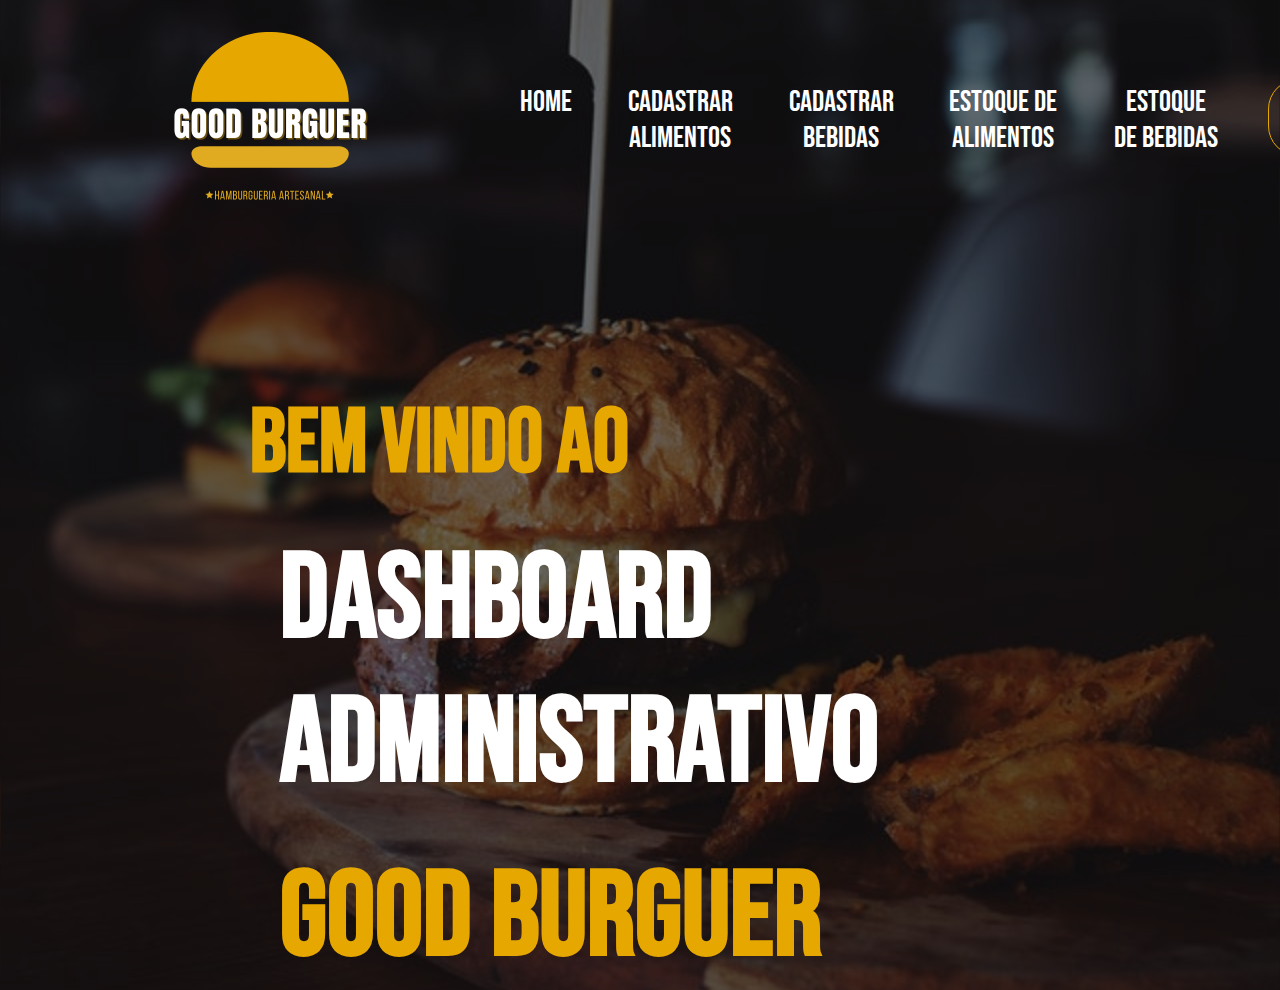
<file: Adm/index.html>
<!DOCTYPE html>
<html lang="pt-br">
<head>
  <meta charset="UTF-8">
  <meta http-equiv="X-UA-Compatible" content="IE=edge">
  <meta name="viewport" content="width=device-width, initial-scale=1.0">
  <title>Good Burguer</title>
  <link rel="stylesheet" href="style.css">
  <link rel="shortcut icon" href="/GoodBurguer 1.0/img/6.png" type="image/x-icon">
</head>
<body>
    <header>
        <div class="logo">
            <img src="img/4.png" alt="GoodBurguer" id="logo">
        </div> <!--logo-->
        <div class="cabeçalho-link">
            <li>
                <a href="#home">Home</a>
            </li>
            <li>               
                <a href="Acadastro.html">Cadastrar Alimentos</a>
            </li>
            <li>               
                <a href="Bcadastro.html">Cadastrar Bebidas</a>
            </li>
            <li>
                <a href="Aestoque.html">Estoque de Alimentos</a>
            </li>
            <li>               
                <a href="Bestoque.html">Estoque de Bebidas</a>
            </li>
            <button>Sair</button>



        </div><!--cabeçalho-->
    </header>

    <div class="">
        
        <div class="container-text">
            <div class="text">
                <h3>Bem vindo ao</h3>
                <h1>Dashboard Administrativo</h1>
                <h1><span>GOOD BURGUER</span></h1>
            </div>
        </div>
    </div>
</file>
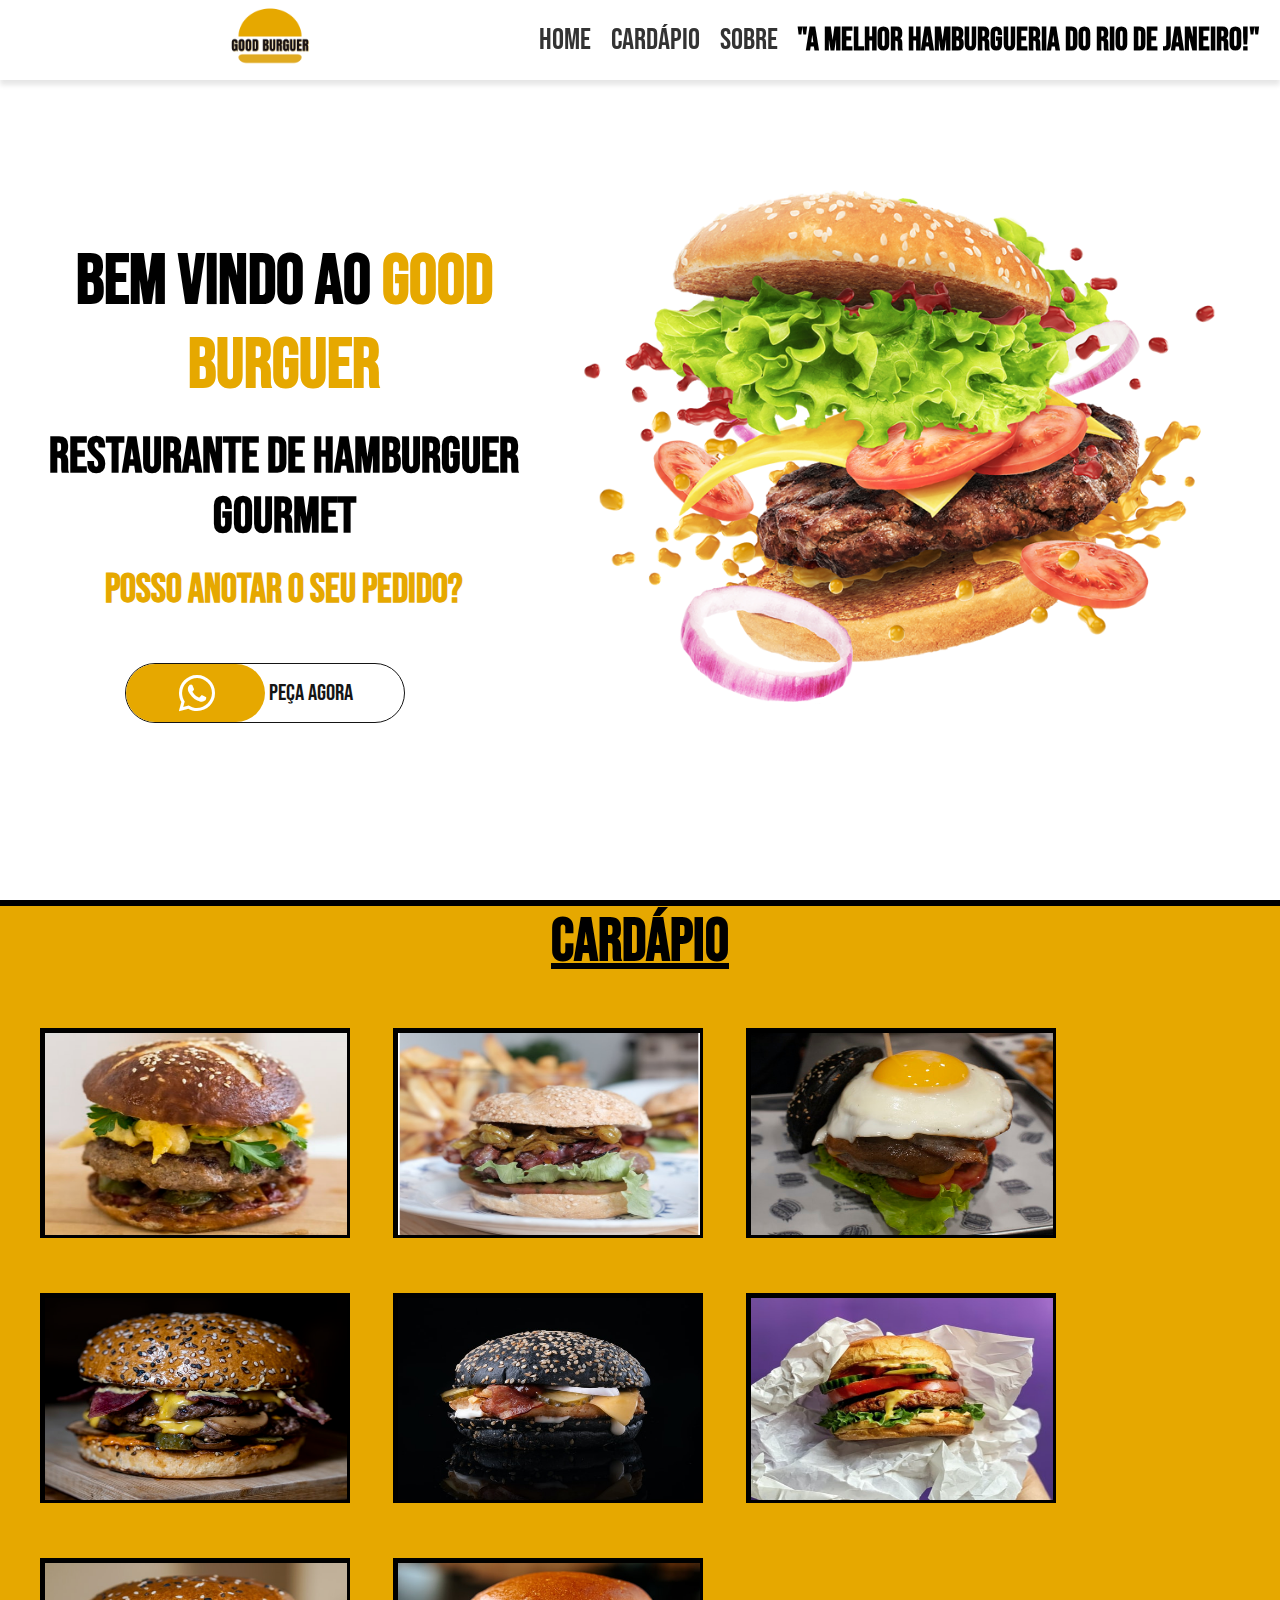
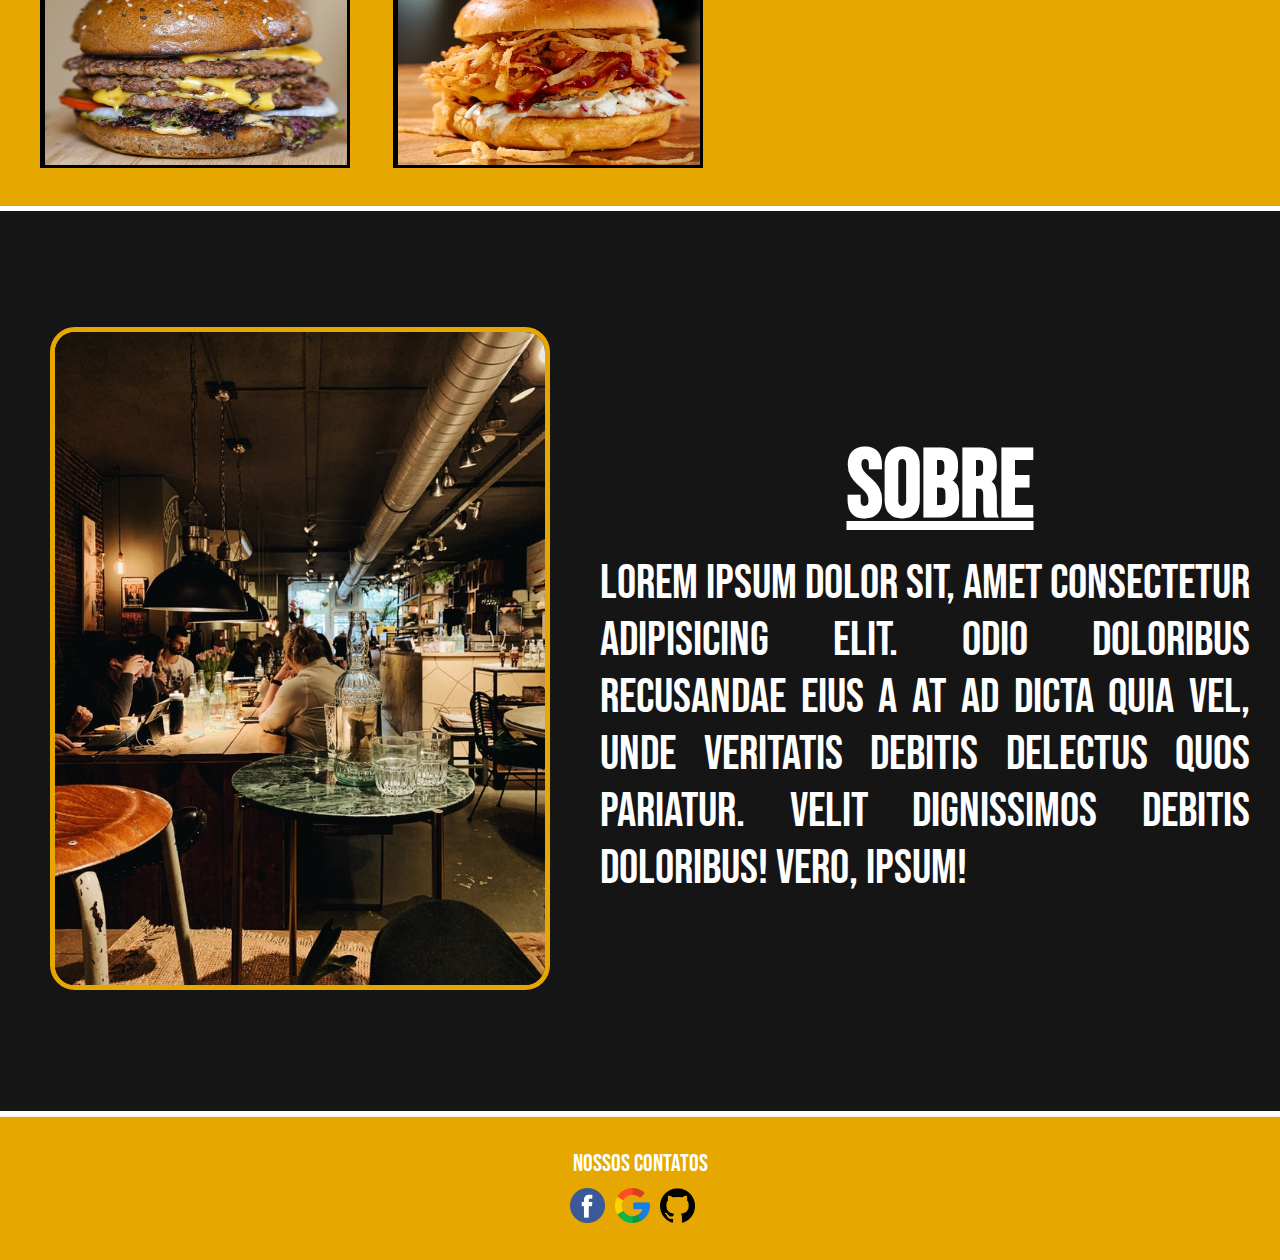
<file: GoodBurguer 1.0/index.html>
<!DOCTYPE html>
<html lang="pt-br">

<head>
    <meta charset="UTF-8">
    <meta http-equiv="X-UA-Compatible" content="IE=edge">
    <meta name="viewport" content="width=device-width, initial-scale=1.0">
    <title>Good Burguer</title>
    <link rel="stylesheet" href="style.css">
    <link rel="shortcut icon" href="img/6.png" type="image/x-icon">
    <link href='https://unpkg.com/boxicons@2.1.4/css/boxicons.min.css' rel='stylesheet'>
</head>

<body>
    <header>
        <nav class="navbar">
            <div class="logo">
                <img src="img/6.png" alt="GoodBurguer" id="logo">
            </div>
            <ul class="nav-links">
                <li>
                    <a href="#home">Home</a>
                </li>
                <li>
                    <a href="#cardapio">Cardápio</a>
                </li>
                <li>
                    <a href="#sobre">Sobre</a>
                </li>
            </ul>
            <h1> "A melhor hamburgueria do Rio de Janeiro!"</h1>
        </nav>

    </header>

    <section id="home">
        <div class="container">
            <div class="container-text">
                <div class="text">
                    <div class="cabeçalho-link">
                        <div class="row">
                            <div class="col-sm-3">
                                <h3>Bem vindo ao <span>GOOD BURGUER</span> </h3><br>
                                <h2>Restaurante de Hamburguer Gourmet</h2><br>
                                <h1><span>Posso anotar o seu pedido?</span></h1><br>
                                <a href="#" class="btn btn-container"><i class='bx bxl-whatsapp'></i>Peça agora</a>
                            </div>
                        </div>
                    </div>
                </div>
            </div>
            <div class="container-image">
                <img src="img/main_img.png" alt="">
            </div>
        </div>
    </section>

    <div class="one"></div>


    <p class="p-2"></p>
    <p class="p-2"></p>

    <div class="one"></div>

    <p class="p-2"></p>
    <p class="p-2"></p>

    <section class="cardapio" id="cardapio">
        <h1 style="text-align: center; font-size: 60px; text-decoration: underline;">CARDÁPIO</h1>

        <div class="col">
            <div class="flip-card">
                <div class="flip-card-inner">
                    <div class="flip-card-front">
                        <img src="img/fotos/unsplash1.png" alt="produto1" style="width:302px;height:202px;">
                    </div>
                    <div class="flip-card-back">
                        <h1>Picanha Burger</h1>
                        <p>Pão tipo Brioche + Queijo Cheddar + Carne de Picanha + Bacon Defumado + Molho Especial +
                            Coentro</p>
                        <h2>R$39,90</h2>

                    </div>
                </div>
            </div>
        </div>

        <div class="col">
            <div class="flip-card">
                <div class="flip-card-inner">
                    <div class="flip-card-front">
                        <img src="img/fotos/unsplash2.png" alt="produto2" style="width:302px;height:202px;">
                    </div>
                    <div class="flip-card-back">
                        <h1>Picanha Burger</h1>
                        <p>Pão tipo Brioche + Queijo Cheddar + Carne de Picanha + Bacon Defumado + Molho Especial +
                            Coentro</p>
                        <h2>R$39,90</h2>

                    </div>
                </div>
            </div>
        </div>

        <div class="col">
            <div class="flip-card">
                <div class="flip-card-inner">
                    <div class="flip-card-front">
                        <img src="img/fotos/unsplash3.png" alt="produto3" style="width:302px;height:202px;">
                    </div>
                    <div class="flip-card-back">
                        <h1>Picanha Burger</h1>
                        <p>Pão tipo Brioche + Queijo Cheddar + Carne de Picanha + Bacon Defumado + Molho Especial +
                            Coentro</p>
                        <h2>R$39,90</h2>

                    </div>
                </div>
            </div>
        </div>

        <div class="col">
            <div class="flip-card">
                <div class="flip-card-inner">
                    <div class="flip-card-front">
                        <img src="img/fotos/unsplash4.png" alt="produto4" style="width:302px;height:202px;">
                    </div>
                    <div class="flip-card-back">
                        <h1>Picanha Burger</h1>
                        <p>Pão tipo Brioche + Queijo Cheddar + Carne de Picanha + Bacon Defumado + Molho Especial +
                            Coentro</p>
                        <h2>R$39,90</h2>

                    </div>
                </div>
            </div>
        </div>

        <div class="col">
            <div class="flip-card">
                <div class="flip-card-inner">
                    <div class="flip-card-front">
                        <img src="img/fotos/unsplash5.png" alt="produto5" style="width:302px;height:202px;">
                    </div>
                    <div class="flip-card-back">
                        <h1>Picanha Burger</h1>
                        <p>Pão tipo Brioche + Queijo Cheddar + Carne de Picanha + Bacon Defumado + Molho Especial +
                            Coentro</p>
                        <h2>R$39,90</h2>

                    </div>
                </div>
            </div>
        </div>

        <div class="col">
            <div class="flip-card">
                <div class="flip-card-inner">
                    <div class="flip-card-front">
                        <img src="img/fotos/unsplash6.png" alt="produto6" style="width:302px;height:202px;">
                    </div>
                    <div class="flip-card-back">
                        <h1>Picanha Burger</h1>
                        <p>Pão tipo Brioche + Queijo Cheddar + Carne de Picanha + Bacon Defumado + Molho Especial +
                            Coentro</p>
                        <h2>R$39,90</h2>

                    </div>
                </div>
            </div>
        </div>

        <div class="col">
            <div class="flip-card">
                <div class="flip-card-inner">
                    <div class="flip-card-front">
                        <img src="img/fotos/unsplash7.png" alt="produto7" style="width:302px;height:202px;">
                    </div>
                    <div class="flip-card-back">
                        <h1>Picanha Burger</h1>
                        <p>Pão tipo Brioche + Queijo Cheddar + Carne de Picanha + Bacon Defumado + Molho Especial +
                            Coentro</p>
                        <h2>R$39,90</h2>

                    </div>
                </div>
            </div>
        </div>

        <div class="col">
            <div class="flip-card">
                <div class="flip-card-inner">
                    <div class="flip-card-front">
                        <img src="img/fotos/unsplash8.png" alt="produto8" style="width:302px;height:202px;">
                    </div>
                    <div class="flip-card-back">
                        <h1>Picanha Burger</h1>
                        <p>Pão tipo Brioche + Queijo Cheddar + Carne de Picanha + Bacon Defumado + Molho Especial +
                            Coentro</p>
                        <h2>R$39,90</h2>

                    </div>
                </div>
            </div>
        </div>




    </section>

    <p class="p-2"></p>
    <p class="p-2"></p>

    <div class="one1"></div>

    <section id="sobre">
        <div class="sobre">
            <div class="img-sobre">
                <img src="img/fotos/gallery7.jpg" alt="" id="img-sobre">
            </div>
            <div class="txt-sobre">
                <h1>Sobre</h1>
                <p>Lorem ipsum dolor sit, amet consectetur adipisicing elit. Odio doloribus recusandae eius a at ad
                    dicta quia vel, unde veritatis debitis delectus quos pariatur. Velit dignissimos debitis doloribus!
                    Vero, ipsum!</p>
            </div>
        </div>
    </section>



    <p class="p-2"></p>
    <p class="p-2"></p>

    <div class="one1"></div>

    <footer class="rodape">
        <p class="txt-rodape"> nossos contatos </p>
        <div id="social_media">
            <!-- FACEBOOK -->
            <a href="#">
                <img class="fb" src="img/facebook.png" alt="">
            </a>
            <!-- GOOGLE -->
            <a href="#">
                <img class="google" src="img/google.png" alt="Google logo">
            </a>
            <!-- GITHUB -->
            <a href="#">
                <img class="git" src="img/github.png" alt="">
            </a>
        </div>
    </footer>



</body>

</html>
</file>
<file: Adm/style.css>
@import url('https://fonts.googleapis.com/css2?family=Anton&family=Bebas+Neue&display=swap');
:root{
    --primeira-cor: #E6A800;
    --segunda-cor:#151515;
    --terceira-cor:#fff;
}

*{
    margin: 0;
    padding: 0;
    box-sizing: border-box;
    text-decoration: none;
    list-style: none;
    font-family: 'Anton', sans-serif;
    font-family: 'Bebas Neue', cursive;
}

body{
    overflow: hidden;
    background: linear-gradient(rgba(0, 0, 0, 0.5), rgba(0, 0, 0, 0.5)),url(img/gallery2.jpg);
    background-size: cover;
    background-position: center;
    width: 100%;
    height: 100vh;}
    

    /*--CABEÇALHO--*/
header{
    margin: 20px;
    display: flex;
    justify-content: space-around;
    max-width: 100%;
    align-items: center;
    text-align: center;
    max-height: 200px;
}

.cabeçalho-link{
    display: flex;
    gap: 3rem;
    font-weight: 400;
    cursor: pointer;
}

.cabeçalho-link a{
    color: var(--terceira-cor);
    font-size: 30px;
    
}
.cabeçalho-link a:hover{
    color: var(--primeira-cor);
    transition: 0.3s all;
    
}

#logo{
    scale: 50%;
}

button{
    color: var(--primeira-cor);
    font-size: 25px;
    background: transparent;
    border: solid 1px;
    border-radius: 30px;
    width: 150px;
    margin-top: -5px;
}
button:hover{
    color: var(--segunda-cor);
    background-color: var(--primeira-cor);
    transition: 0.5s;
}
    /*--FIM CABEÇALHO--*/

    /*--HOME--*/
.container-text{
    padding: 150px 0 0 250px;
}
.text h3{
    color: var(--primeira-cor);
    font-size: 90px;
}
.text h1{
    color: var(--terceira-cor);
    font-size: 120px;
}
.text span{
    color: var(--primeira-cor);
}
    /*--FIM HOME--*/



    /*--ESTOQUE--*/
    h1{
	color: var(--primeira-cor);
    font-size: 80px;
    margin: 30px;
}

.main{
    align-items: center;
    text-align: center;
    justify-content: center;
    background: transparent;
    backdrop-filter: blur(10px);
}

.Botao1{
	text-decoration: none;
	padding:5px 10px 5px 10px;
	font-size:25px;
	font-weight: 700;
	border-radius: 5px;
	border: 0;
	cursor: pointer;
    color: var(--primeira-cor);
    background: transparent;
    border: solid 1px;
    margin: 5px;

}.Botao1:hover{
    color: var(--terceira-cor);
    background-color: var(--primeira-cor);
    transition: 0.5s;

}
.Botao2{
	background-color: #d51213;
	text-decoration: none;
	padding:5px 10px 5px 10px;
	color: #fff;
	font-size:25px;
	font-weight: 700;
	border-radius: 5px;
	border: 0;
	cursor: pointer;
    border: solid 1px;
    margin: 5px;
	
}
.Botao3{
	padding:5px 10px 5px 10px;
	font-size:35px;
	border-radius: 5px;
	border: 0;
	cursor: pointer;
    color: var(--terceira-cor);
    background: var(--primeira-cor);
    border: solid 1px;
    margin: 5px;

}


.Caixa1{
	width: 320px;
	padding: 5px;
	margin-bottom: 10px;
	border: 1px solid #66bbff;
	border-radius: 5px
}

.Caixa2{
	padding: 5px;
	margin-bottom: 10px;
	border: 1px solid #ff0000;
}

#tabela{
    align-items: center;
    justify-content: center;
	margin-top: 30px;
    border: 1px solid var(--primeira-cor);
    border-radius: 20px ;
    margin: 40px;
    margin-left: 20%;
    
}

#tabela th {
	border: 0px solid #ddd;
    border-collapse: collapse;
    border-radius: 20px 20px 0 0;
	padding: 10px;
	text-align: center;
	background-color: var(--primeira-cor);
	color: #fff;
    font-size: 45px;
    letter-spacing: 2px;
    
}

#tabela td{
	border: 0px solid #ddd;
    border-collapse: collapse;
    border-radius: 0 0 20px 20px;
	padding: 10px;
    background-color: var(--terceira-cor);
    font-size: 10px;
    letter-spacing: 2px;

}
    /*--FIM ESTOQUE--*/
</file>
<file: GoodBurguer 1.0/style.css>
@import url('https://fonts.googleapis.com/css2?family=Anton&family=Bebas+Neue&display=swap');

:root {
    --primeira-cor: #E6A800;
    --segunda-cor: #fff;
    --terceira-cor: #151515;
}

* {
    margin: 0;
    padding: 0;
    box-sizing: border-box;
    text-decoration: none;
    list-style: none;
    font-family: 'Anton', sans-serif;
    font-family: 'Bebas Neue', cursive;
}

html {
    scroll-behavior: smooth;
}

body {
    width: 100%;
    background-color: var(--segunda-cor);
}

.one1 {
    width: 100%;
    height: 5px;
    background: white;
}

.one {
    width: 100%;
    height: 3px;
    background: #000000;
}

section {
    width: 100%;
    height: 100vh;
}

/*INICIO CABEÇALHO*/
header {
    max-width: 100;
    display: flex;
    justify-content: space-around;
    align-items: center;
    text-align: center;
    padding-top: 20px;
    max-height: 120px;
    position: fixed;
    background-color: var(--segunda-cor);
    z-index: 10;
}

.navbar li a {
    position: relative;
}

.navbar li a::before {
    content: '';
    position: absolute;
    width: 100%;
    height: 2px;
    bottom: 0;
    left: 0;
    background-color: #000;
    visibility: hidden;
    transform: scaleX(0);
    transition: all 0.3s ease-in-out 0s;
}



.navbar li:hover a {
    color: #E6A800;
}

.navbar li a:hover::before {
    visibility: visible;
    transform: scaleX(1);
}

.cabeçalho-link {
    display: flex;
    gap: 3rem;
    font-weight: 400;
    cursor: pointer;
    padding-left: 500px;

}

.cabeçalho-link a {
    color: var(--terceira-cor);
    font-size: 23px;

}

.cabeçalho-link a:hover {
    color: var(--primeira-cor);
    transition: 0.3s all;

}

#logo {
    scale: 20%;
    padding-top: 50px;
}

button {
    color: var(--primeira-cor);
    font-size: 25px;
    background: transparent;
    border: solid 1px;
    border-radius: 30px;
    width: 150px;
    margin-top: -5px;
}

button:hover {
    color: var(--segunda-cor);
    background-color: var(--primeira-cor);
    transition: 0.5s;
}



/*FIM CABEÇALHO*/

/*INICIO HOME*/
.container {
    display: flex;
    align-items: center;
    justify-content: space-around;
    position: relative;
    padding-top: 120px;

}

.container-text {
    padding: 0 0 0 40px;
}

.text h3 {
    color: black;
    font-size: 70px;
}

.text h2 {
    color: black;
    font-size: 50px
}

.text h1 {
    color: black;
    font-size: 5px;

}

.text span {
    color: var(--primeira-cor);
}

.container-image {
    scale: 85%;
}

.btn {
    width: 240px;
    display: flex;
    align-items: center;
    justify-content: center;
    text-align: center;
    background-color: transparent;
    color: var(--terceira-cor);
    border: 1px solid var(--terceira-cor);
    border-radius: 50px;
    font-size: 35px;
    text-transform: uppercase;
    line-height: 35px;
    padding: 10px 20px;
    outline: none;
    cursor: pointer;
    transition: all 400ms ease;
    margin-top: 10px;
    margin-left: 85px;
}


.btn:hover {
    background-color: var(--primeira-cor);
    color: var(--segunda-cor);
    border: 1px solid var(--segunda-cor);

}

.btn-container {
    width: 280px;
    background-color: transparent;
    color: var(--terceira-cor);
    padding: 5px 5px 5px 0;
    transition: all 400ms ease;
    position: relative;
    align-items: center;
    color: #fff;

}

.btn-container::before {
    content: "";
    position: absolute;
    top: 0;
    left: 0;
    width: 50%;
    height: 100%;
    background-color: #E6A800;
    border: 0px solid var(--primeira-cor);
    border-radius: 50px;
    transition: all 400ms ease-in-out;

}

.btn-container i {
    margin-right: 3rem;
    color: var(--segunda-cor);
    font-size: 3rem;
    z-index: 10;

}

.btn-container:hover::before {
    width: 100%;
    z-index: -1;

}

.btn-container:hover {
    color: var(--segunda-cor);
    z-index: 10;

}

/*FIM HOME*/

/*CARDÁPIO*/
.cardapio {
    background-color: #E6A800;
    max-height: 100vh;
    align-items: flex-end;

}

.col {
    display: inline-block;
    margin-left: 40px;
    margin-top: 50px;

}

.flip-card-back p {
    text-align: center;
    font-size: 20px;
    padding-top: 10px;

}

.flip-card-back h1 {
    text-align: center;
    font-size: 40px;
    padding-top: 10px;
    text-decoration: underline;
}

/* The flip card container - set the width and height to whatever you want. We have added the border property to demonstrate that the flip itself goes out of the box on hover (remove perspective if you don't want the 3D effect */
.flip-card {
    background-color: transparent;
    width: 310px;
    height: 210px;
    border: 5px;
    border-style: solid;
    border-color: #000000;
    perspective: 1000px;
    /* Remove this if you don't want the 3D effect */
}

/* This container is needed to position the front and back side */
.flip-card-inner {
    position: relative;
    width: 100%;
    height: 100%;
    text-align: center;
    transition: transform 0.8s;
    transform-style: preserve-3d;
}

/* Do an horizontal flip when you move the mouse over the flip box container */
.flip-card:hover .flip-card-inner {
    transform: rotateY(180deg);
}

/* Position the front and back side */
.flip-card-front,
.flip-card-back {
    position: absolute;
    width: 100%;
    height: 100%;
    -webkit-backface-visibility: hidden;
    /* Safari */
    backface-visibility: hidden;
}

/* Style the front side (fallback if image is missing) */
.flip-card-front {
    background-color: #bbb;
    color: black;
}

/* Style the back side */
.flip-card-back {
    background-color: black;
    color: white;
    transform: rotateY(180deg);
}


/*FIM CARDÁPIO*/


/*SOBRE*/
.sobre {
    width: 100%;
    height: 100vh;
    display: flex;
    align-items: center;
    text-align: center;
    background-color: var(--terceira-cor);
}

#img-sobre {
    width: 500px;
    max-height: 80vh;
    position: relative;
    border-style: solid;
    border-color: #E6A800;
    border-width: 5px;
    border-radius: 25px 25px 25px 25px;
    margin: 50px;

}

.txt-sobre h1 {
    color: var(--segunda-cor);
    font-size: 6rem;
    padding-bottom: 10px;
    padding-top: 5px;
    text-decoration: underline;
    justify-content: space-around;

}

.txt-sobre p {
    color: var(--segunda-cor);
    font-size: 3rem;
    text-align: justify;
    padding-right: 30px;


}

/*FIM SOBRE*/

/* Social Media */
#social_media {
    display: flex;
    justify-content: center;
    margin-right: 5px;

}

.fb {
    width: 35px;
    height: 35px;
    margin-right: 10px;
    position: relative;
    text-align: center;
    vertical-align: middle;


}

.google {
    width: 35px;
    height: 35px;
    margin-right: 10px;
    position: relative;
}

.git {
    width: 35px;
    height: 35px;
    margin-right: 10px;
    position: relative;
}

#social_media img:hover {
    transform: scale(1.2);
}

.rodape {
    position: absolute;
    bottom: 0%;
    width: 100%;
    padding: 32px;
    border-top: 0.4px solid #fff2e7;
    background-color: #E6A800;
    position: relative;

}

.txt-rodape {
    text-align: center;
    font-size: 1.5rem;
    padding-bottom: 10px;
    color: #fff;
}


::-webkit-scrollbar {
    width: 13px;
}

::-webkit-scrollbar-track {
    border-radius: 15px;
    box-shadow: inset 0 0 5px rgba(0, 0, 0, 0.5);
}

::-webkit-scrollbar-thumb {
    background: var(--primeira-cor);
    border-radius: 15px;
}



.navbar {
    position: fixed;
    top: 0;
    left: 0;
    right: 0;
    z-index: 9999;
    background-color: #fff;
    padding: 20px;
    display: flex;
    justify-content: space-between;
    align-items: center;
    box-shadow: 0px 5px 5px rgba(0, 0, 0, 0.1);
    height: 5rem;
}

.navbar ul {
    display: flex;
    justify-content: center;
    align-items: center;
}

.navbar ul li {
    margin-right: 20px;
}

.navbar ul li:last-child {
    margin-right: 0;
}

.navbar a {
    color: #333;
    font-weight: 500;
    text-transform: uppercase;
    font-size: 30px;
    text-decoration: none;
}

.navbar button {
    background-color: #E6A800;
    color: #fff;
    border: none;
    padding: 10px 20px;
    border-radius: 5px;
    cursor: pointer;
}

.cabeçalho-link {
    background-color: #fff;
    color: #E6A800;
    text-align: center;
    padding: 50px 0;
    margin-top: 70px;
}

.cabeçalho-link h1 {
    font-size: 30px;
    font-weight: 500;
    margin-bottom: 20px;
}

.cabeçalho-link h1 span {
    font-size: 40px;
    font-weight: 700;
}
</file>
